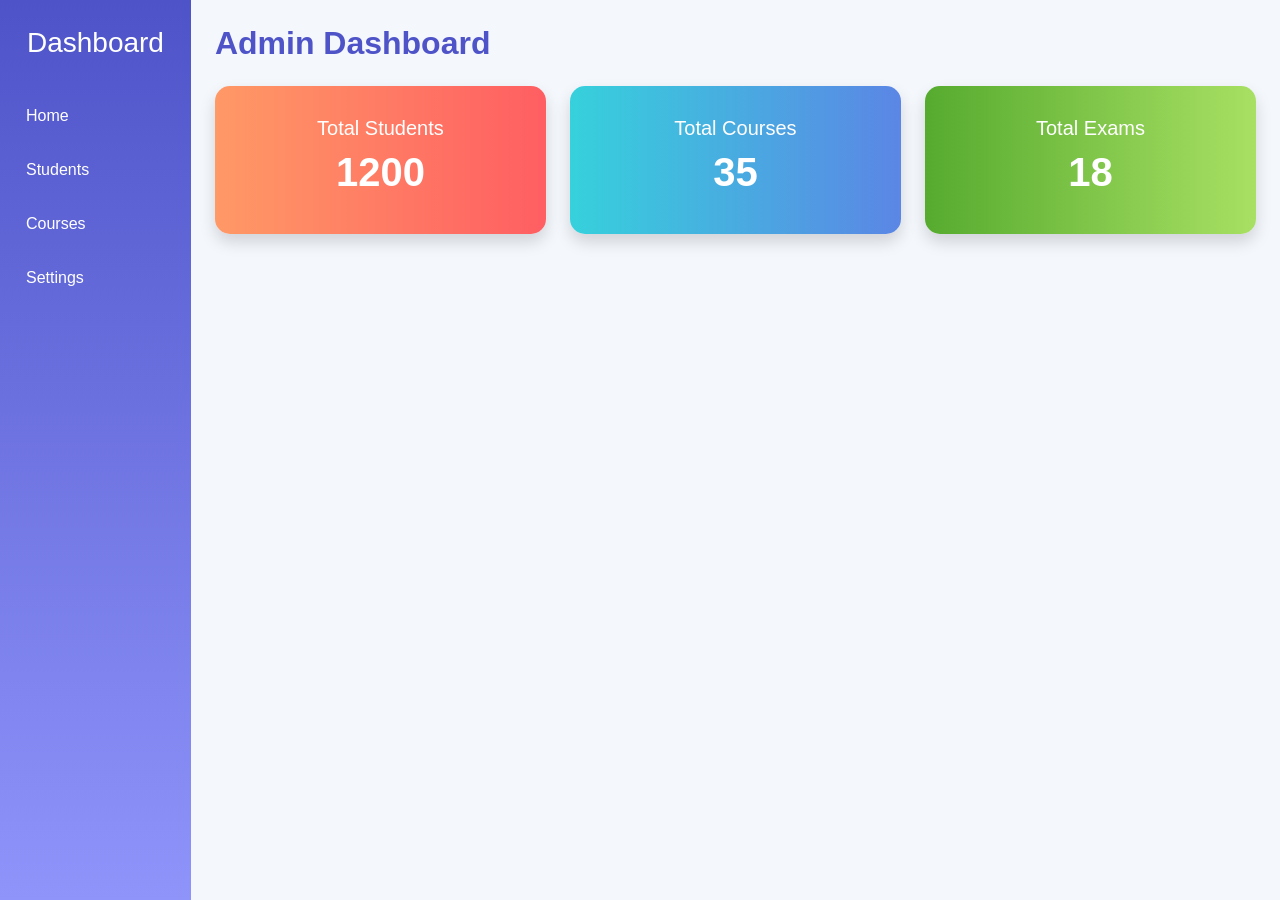
<file: E1/index.html>
<!DOCTYPE html>
<html>
<head>
  <title>Admin Dashboard</title>

  <!-- Bootstrap -->
  <link href="https://cdn.jsdelivr.net/npm/bootstrap@5.3.0/dist/css/bootstrap.min.css" rel="stylesheet">

  <link rel="stylesheet" href="style.css">
</head>

<body>

<div class="d-flex">

  <!-- Sidebar -->
  <div class="sidebar p-3">
    <h3>Dashboard</h3>
    <ul class="nav flex-column mt-4">
      <li class="nav-item"><a href="#" class="nav-link text-white">Home</a></li>
      <li class="nav-item"><a href="#" class="nav-link text-white">Students</a></li>
      <li class="nav-item"><a href="#" class="nav-link text-white">Courses</a></li>
      <li class="nav-item"><a href="#" class="nav-link text-white">Settings</a></li>
    </ul>
  </div>

  <!-- Main Content -->
  <div class="container-fluid p-4">

    <h2>Admin Dashboard</h2>

    <div class="row mt-4">

      <div class="col-md-4">
        <div class="card text-center shadow">
          <div class="card-body">
            <h5>Total Students</h5>
            <h2>1200</h2>
          </div>
        </div>
      </div>

      <div class="col-md-4">
        <div class="card text-center shadow">
          <div class="card-body">
            <h5>Total Courses</h5>
            <h2>35</h2>
          </div>
        </div>
      </div>

      <div class="col-md-4">
        <div class="card text-center shadow">
          <div class="card-body">
            <h5>Total Exams</h5>
            <h2>18</h2>
          </div>
        </div>
      </div>

    </div>
  </div>
</div>

</body>
</html>
</file>
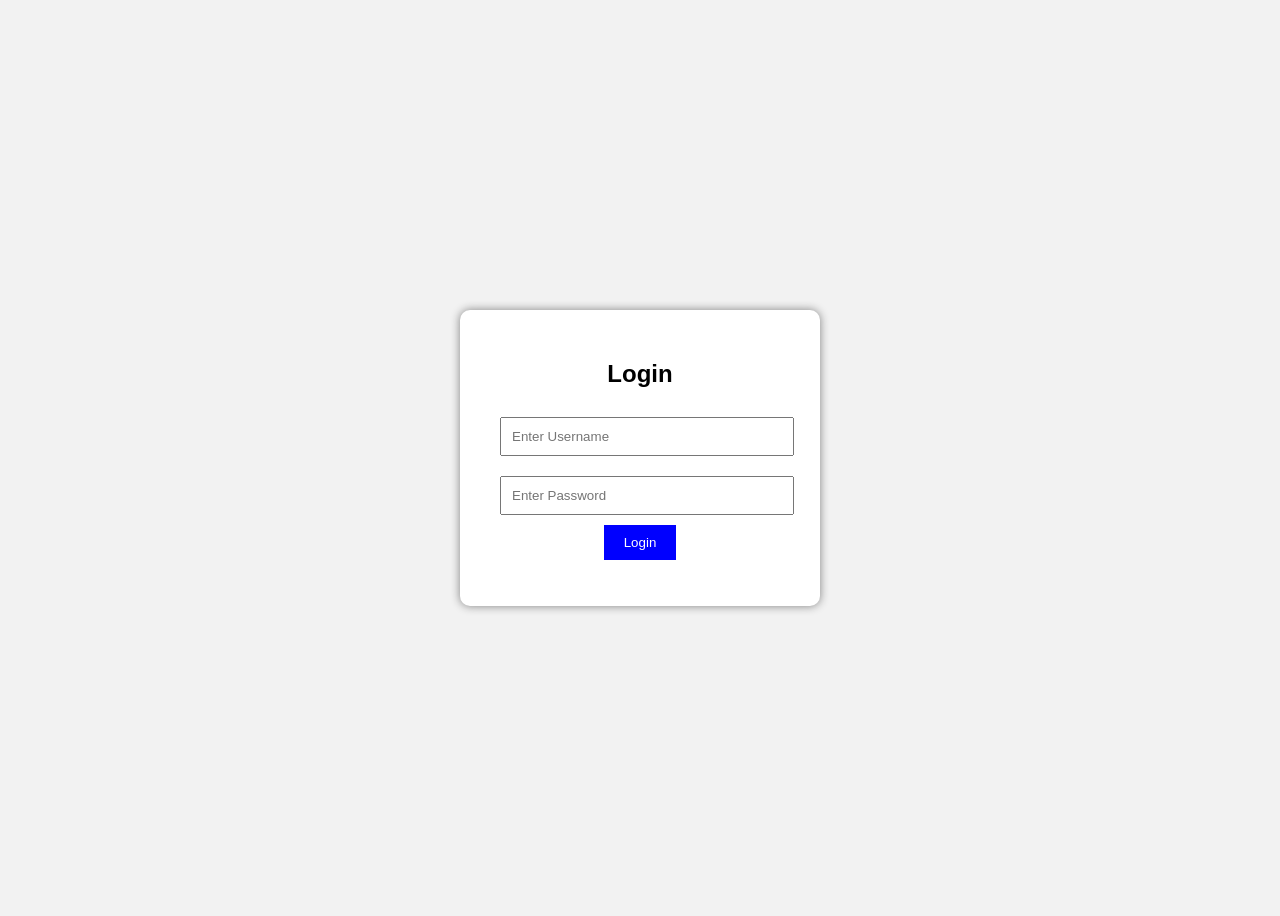
<file: PS2-login-auth/register.html>
<!DOCTYPE html>
<html>
<head>
  <title>Login Page</title>
  <link rel="stylesheet" href="style.css">
</head>

<body>

<div class="login-box">

  <h2>Login</h2>

  <input type="text" id="user" placeholder="Enter Username">

  <input type="password" id="pass" placeholder="Enter Password">

  <button onclick="login()">Login</button>

  <p id="msg"></p>

</div>

<script src="script.js"></script>

</body>
</html>
</file>
<file: E1/style.css>
body{
  margin:0;
  font-family:Arial;
  background:#f4f7fc;
}

/* Sidebar */
.sidebar{
  width:220px;
  height:100vh;
  background:linear-gradient(to bottom,#4e54c8,#8f94fb);
  color:white;
}

.sidebar h3{
  text-align:center;
  margin-top:10px;
}

.nav-link{
  color:white !important;
  padding:10px;
  margin-top:10px;
}

.nav-link:hover{
  background:white;
  color:black !important;
  border-radius:5px;
}

/* Heading */
h2{
  color:#4e54c8;
  font-weight:bold;
}

/* Cards */
.card{
  border:none;
  border-radius:15px;
  color:white;
  transition:0.3s;
}

.card:hover{
  transform:scale(1.05);
}

/* Different Card Colors */
.col-md-4:nth-child(1) .card{
  background:linear-gradient(to right,#ff9966,#ff5e62);
}

.col-md-4:nth-child(2) .card{
  background:linear-gradient(to right,#36d1dc,#5b86e5);
}

.col-md-4:nth-child(3) .card{
  background:linear-gradient(to right,#56ab2f,#a8e063);
}

.card-body{
  padding:30px;
}

.card h2{
  color:white;
  font-size:40px;
}
</file>
<file: PS2-login-auth/style.css>
body{
  display:flex;
  justify-content:center;
  align-items:center;
  height:100vh;
  background:#f2f2f2;
  font-family:Arial;
}

.login-box{
  background:white;
  padding:30px;
  border-radius:10px;
  box-shadow:0 0 10px gray;
  width:300px;
  text-align:center;
}

input{
  width:90%;
  padding:10px;
  margin:10px;
}

button{
  padding:10px 20px;
  background:blue;
  color:white;
  border:none;
  cursor:pointer;
}
</file>
